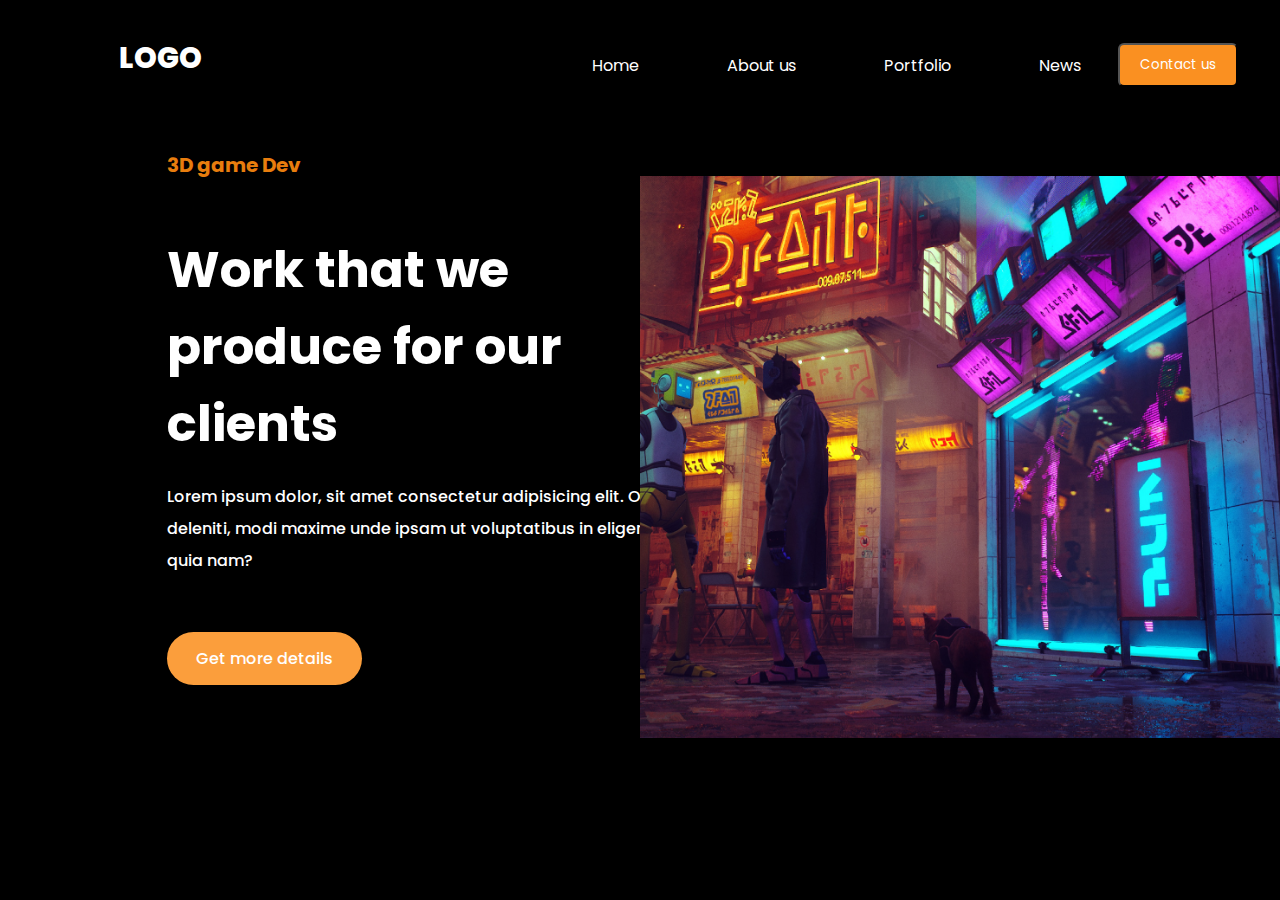
<file: index.html>
<!DOCTYPE html>
<html lang="en">

<head>
    <meta charset="UTF-8">
    <meta name="viewport" content="width=device-width, initial-scale=1.0">
    <link rel="stylesheet" href="styles/style.css">
    <link rel="preconnect" href="https://fonts.googleapis.com">
    <link rel="preconnect" href="https://fonts.gstatic.com" crossorigin>
    <link
        href="https://fonts.googleapis.com/css2?family=Dancing+Script&family=Istok+Web:wght@700&family=Lobster&family=Marck+Script&family=Montserrat&family=Poppins:wght@500;700;800&family=Raleway&family=Roboto:wght@700&display=swap"
        rel="stylesheet">
    <title>Game</title>
</head>

<body>
    <header>
        <span class="logo">LOGO</span>
        <div class="header_right">
            <nav class="nav">
                <a class="link" href="home.html">Home</a>
                <a class="link" href="#">About us</a>
                <a class="link" href="#">Portfolio</a>
                <a class="link" href="#">News</a>
            </nav>
            <button class="button">Contact us</button>
        </div>
    </header>
    <section class="home">
        <div class="home_content">
            <div class="game_container">
                <p class="game">3D game Dev</p>
            </div>
            <div class="work_container">
                <p class="work">Work that we produce for our clients</p>
            </div>
            <div class="work_text_container">
                <p class="work_text">Lorem ipsum dolor, sit amet consectetur adipisicing elit. Odit deleniti, modi
                    maxime unde ipsam ut voluptatibus in eligendi quia nam?</p>
            </div>
            <button class="details">Get more details</button>
        </div>
        <img class="picture" src="img/Rectangle 24.png" alt="Picture">
    </section>
</body>

</html>
</file>
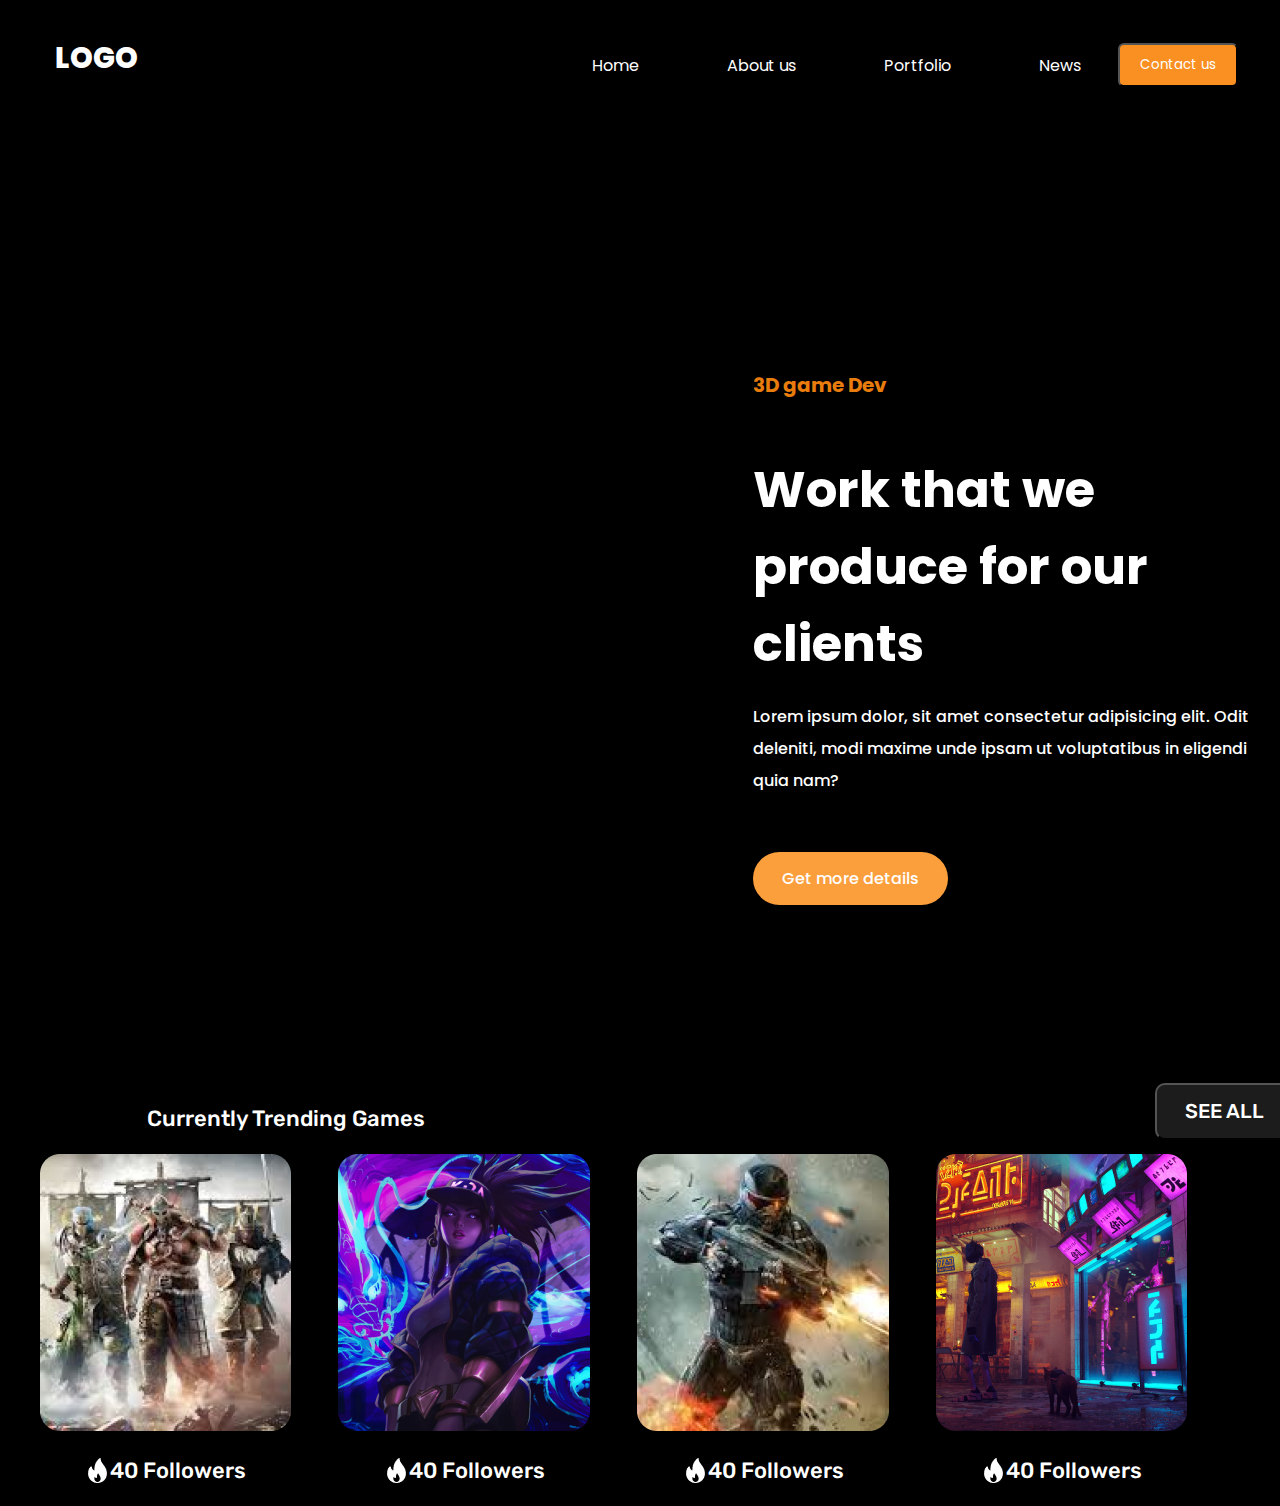
<file: home.html>
<!DOCTYPE html>
<html lang="en">

<head>
    <meta charset="UTF-8">
    <meta name="viewport" content="width=device-width, initial-scale=1.0">
    <link rel="stylesheet" href="styles/style.css">
    <link rel="preconnect" href="https://fonts.googleapis.com">
    <link rel="preconnect" href="https://fonts.gstatic.com" crossorigin>
    <link rel="preconnect" href="https://fonts.googleapis.com">
    <link rel="preconnect" href="https://fonts.gstatic.com" crossorigin>
    <link
        href="https://fonts.googleapis.com/css2?family=Dancing+Script&family=Istok+Web:wght@700&family=Lobster&family=Marck+Script&family=Montserrat&family=Poppins:wght@500;700;800&family=Raleway&family=Roboto:wght@700&family=Rubik:wght@500;700&display=swap"
        rel="stylesheet">
    <title>Game_home</title>
</head>

<body>
    <header>
        <span class="logo2">LOGO</span>
        <div class="header_right">
            <nav class="nav">
                <a class="link" href="#">Home</a>
                <a class="link" href="#">About us</a>
                <a class="link" href="#">Portfolio</a>
                <a class="link" href="#">News</a>
            </nav>
            <button class="button">Contact us</button>
        </div>
    </header>
    <section class="home">
        <div class="home_content2">
            <div class="game_container">
                <p class="game">3D game Dev</p>
            </div>
            <div class="work_container">
                <p class="work">Work that we produce for our clients</p>
            </div>
            <div class="work_text_container">
                <p class="work_text">Lorem ipsum dolor, sit amet consectetur adipisicing elit. Odit deleniti, modi
                    maxime unde ipsam ut voluptatibus in eligendi quia nam?</p>
            </div>
            <button class="details details2">Get more details</button>
        </div>
        

        <div class="img_container">
            <div class="unity-container">
            <img class="unity" src="img/unity.png" alt="Unity">
        </div>
        <div class="cry-container">
            <img class="cry" src="img/cry.png" alt="cry">
        </div>
            <img class="joy_stick" src="img/joy_stick.png" alt="joy_stick">
           <div class="unreal-container">
            <img class="unreal" src="img/unreal.png" alt="unreal">
        </div>
        </div>
    </section>

        <div class="trending_games">
            <p class="trend_text">Currently Trending Games</p>
            <button class="see_all">SEE ALL</button>
        </div>
        <section class="card_home">

        <div class="card_container">   
            <div class="game_card">
                <img class="game_img" src="img/4.png" alt="">
                <div class="followers">
                    <img src="img/fire.png" alt="">
                    <p class="follow">40 Followers</p>
                </div>
            </div>
            <div class="game_card">
                <img class="game_img" src="img/3.png" alt="">
                <div class="followers">
                    <img src="img/fire.png" alt="">
                    <p class="follow">40 Followers</p>
                </div>
            </div>
            <div class="game_card">
                <img class="game_img" src="img/2.png" alt="">
                <div class="followers">
                    <img class="fire" src="img/fire.png" alt="">
                    <p class="follow">40 Followers</p>
                </div>
            </div>
            <div class="game_card">
                <img class="game_img" src="img/1.png" alt="">
                <div class="followers">
                    <img src="img/fire.png" alt="">
                    <p class="follow">40 Followers</p>
                </div>
            </div>

        </div>
    </section>
</body>

</html>
</file>
<file: styles/style.css>
@charset "UTF-8";
body {
  height: 100vh;
  background-color: black;
  overflow: hidden;
  margin: 0;
}

header {
  height: 130px;
  display: flex;
  justify-content: space-between;
  align-items: center;
  padding-right: 42px;
}

.nav {
  display: flex;
  align-items: center;
  gap: 88px;
}

.link {
  text-decoration: none;
  color: #FFF;
  font-family: "Poppins";
  font-size: 16px;
  font-weight: 400;
}

body {
  height: 100vh;
  background-color: black;
  overflow: hidden;
  margin: 0;
}

header {
  height: 130px;
  display: flex;
  justify-content: space-between;
  align-items: center;
  padding-right: 42px;
}

.nav {
  display: flex;
  align-items: center;
  gap: 88px;
}

.link {
  text-decoration: none;
  color: #FFF;
  font-family: "Poppins";
  font-size: 16px;
  font-weight: 400;
}

.home_content2 {
  margin: 220px 0 0 147px;
}

.logo2 {
  margin: 0 0 15px 55px;
  color: #FFF;
  font-family: "Poppins";
  font-size: 29px;
  font-weight: 800;
  line-height: 44px;
}

.unity-container {
  position: absolute;
  top: 609px;
  margin-left: 22px;
}

.unity {
  width: 96px;
  height: 30px;
}

.img_container {
  display: flex;
}

.joy_stick {
  position: absolute;
  top: 0;
  margin-left: 200px;
  z-index: -1;
}

.cry-container {
  position: absolute;
  top: 202px;
  margin-left: 56px;
}

.cry {
  width: 101px;
  height: 99px;
}

.unreal-container {
  position: absolute;
  top: 218px;
  margin-left: 600px;
}

.unreal {
  width: 59px;
  height: 64px;
}

.trending_games {
  width: 1200px;
  display: flex;
  margin: 178px 0 0 147px;
}

.trend_text {
  color: #FFF;
  font-family: Rubik;
  font-size: 22px;
  font-weight: 500;
}

.see_all {
  width: 139px;
  height: 57px;
  margin-left: 730px;
  border-radius: 10px;
  background: rgba(255, 255, 255, 0.11);
  color: #FFF;
  font-family: Rubik;
  font-size: 20px;
  font-weight: 500;
  line-height: 37.5px;
  cursor: pointer;
}

.card_container {
  margin: 0 auto;
  display: flex;
  gap: 47px;
  cursor: pointer;
}

.followers {
  display: flex;
  align-items: center;
  justify-content: center;
}

.follow {
  color: #FFF;
  font-family: Rubik;
  font-size: 22px;
  font-weight: 500;
}

.card_home {
  margin: 0 auto;
  width: 1200px;
}

* {
  box-sizing: border-box;
}

.logo {
  margin: 0 0 15px 119px;
  color: #FFF;
  font-family: "Poppins";
  font-size: 29px;
  font-weight: 800;
  line-height: 44px;
}

.header_right {
  display: flex;
  gap: 37px;
}

.button {
  padding: 10px 20px;
  border-radius: 6px;
  background-color: #FA9021;
  color: #FFF;
  font-family: "Poppins";
  cursor: pointer;
}

.button:hover {
  background-color: #794b1b;
}

.button:active {
  transform: scale(0.95);
  /*при клике уменьшение кнопки*/
}

.home {
  display: flex;
  align-items: center;
  justify-content: flex-end;
}

.home_content {
  width: 473px;
}

.game_container {
  width: 161px;
  height: 31px;
}

.game {
  color: #E87D0E;
  font-family: "Poppins";
  font-size: 20px;
  font-weight: 700;
  line-height: 31px;
}

.work_container {
  width: 479px;
  height: 234px;
}

.work {
  color: #FFF;
  font-family: "Poppins";
  font-size: 50px;
  font-weight: 700;
  line-height: 77px;
}

.work_text_container {
  width: 527px;
  height: 101px;
}

.work_text {
  color: #FFF;
  font-family: "Poppins";
  font-size: 16px;
  font-weight: 500;
  line-height: 32px;
}

.details {
  margin-top: 50px;
  margin-bottom: 99px;
  width: 195px;
  height: 53px;
  background-color: #FB9E3C;
  border-radius: 40px;
  color: #FFF;
  font-family: "Poppins";
  font-size: 16px;
  font-weight: 500;
  cursor: pointer;
  border: none;
}

.details:hover {
  background-color: #5c3b18;
}

.details:active {
  transform: scale(0.95);
  /*при клике уменьшение кнопки*/
}

.details2 {
  margin-bottom: 0;
}

.picture {
  width: 50%;
  height: 50%;
}

@media screen and (max-width: 800px) {
  .logo {
    margin: 0;
  }
  .header_right {
    flex-wrap: wrap;
    gap: 10px;
  }
  .home {
    justify-content: left;
  }
  .home_content {
    margin: 0;
  }
  .work {
    font-size: 30px;
    font-weight: 500;
    line-height: 30px;
  }
  .picture {
    display: none;
  }
}
@media screen and (max-width: 600px) {
  .nav {
    display: none;
  }
  .work_container {
    width: 300px;
    height: 134px;
  }
  .work_text_container {
    width: 300px;
    height: 101px;
  }
  .details {
    margin-top: 70px;
    width: 100px;
    height: 45px;
    font-size: 10px;
  }
}/*# sourceMappingURL=style.css.map */
</file>
